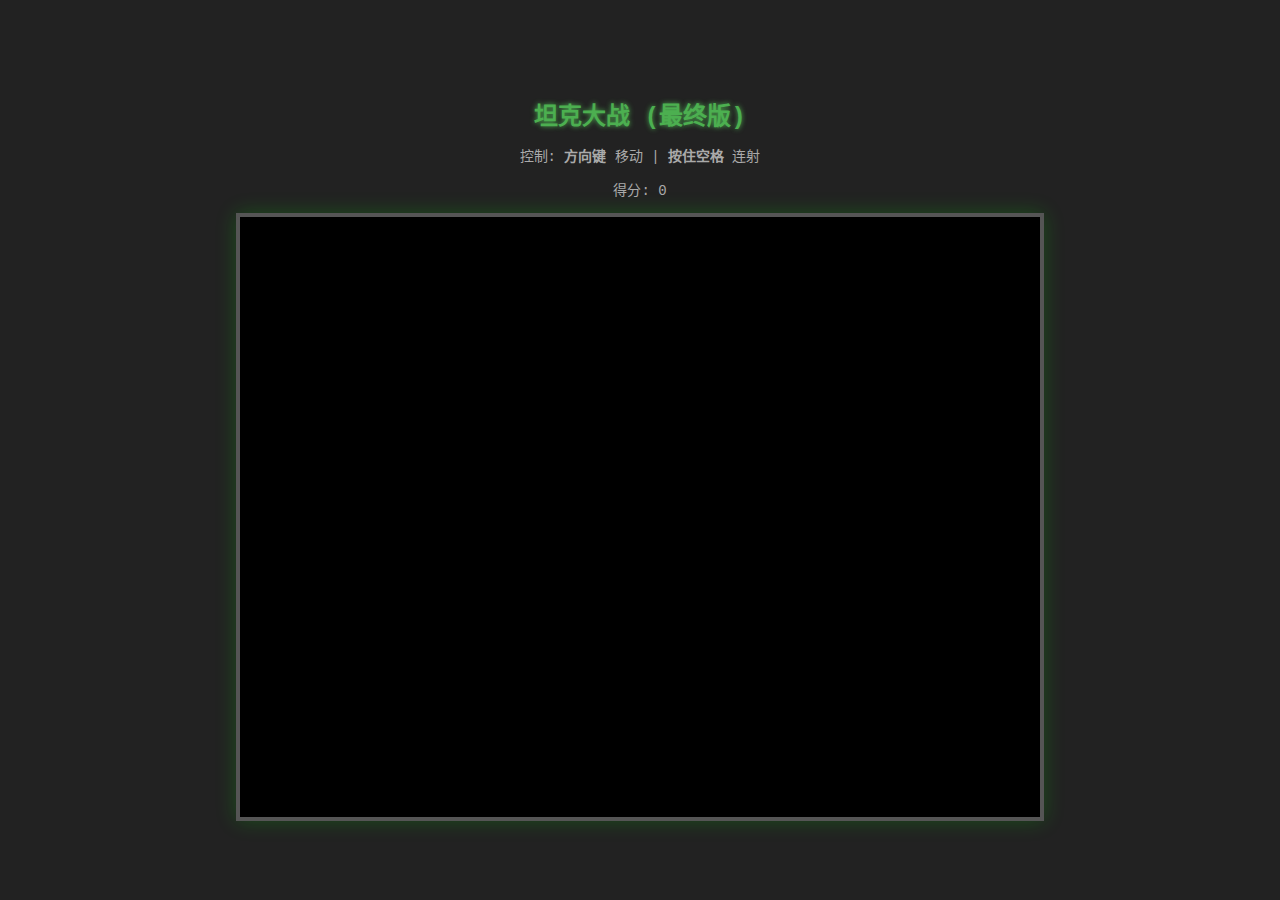
<file: index.html>
<!DOCTYPE html>
<html lang="zh-CN">

<head>
  <meta charset="UTF-8">
  <meta name="viewport" content="width=device-width, initial-scale=1.0">
  <title>网页坦克大战 (最终版)</title>
  <link rel="stylesheet" href="./坦克大战.css">
</head>

<body>

  <div class="game-container">
    <h1>坦克大战 (最终版)</h1>
    <div class="info-panel">
      <p>控制: <strong>方向键</strong> 移动 | <strong>按住空格</strong> 连射</p>
      <p>得分: <span id="score">0</span></p>
    </div>

    <canvas id="gameCanvas" width="800" height="600"></canvas>

    <div id="gameOverModal" class="modal">
      <div class="modal-content">
        <h2 style="color: red;">GAME OVER</h2>
        <p>最终得分: <span id="finalScore">0</span></p>
        <button id="restartBtn">重新开始</button>
      </div>
    </div>
  </div>

  <script src="./objects.js"></script>
  <script src="./main.js"></script>

</body>

</html>
</file>
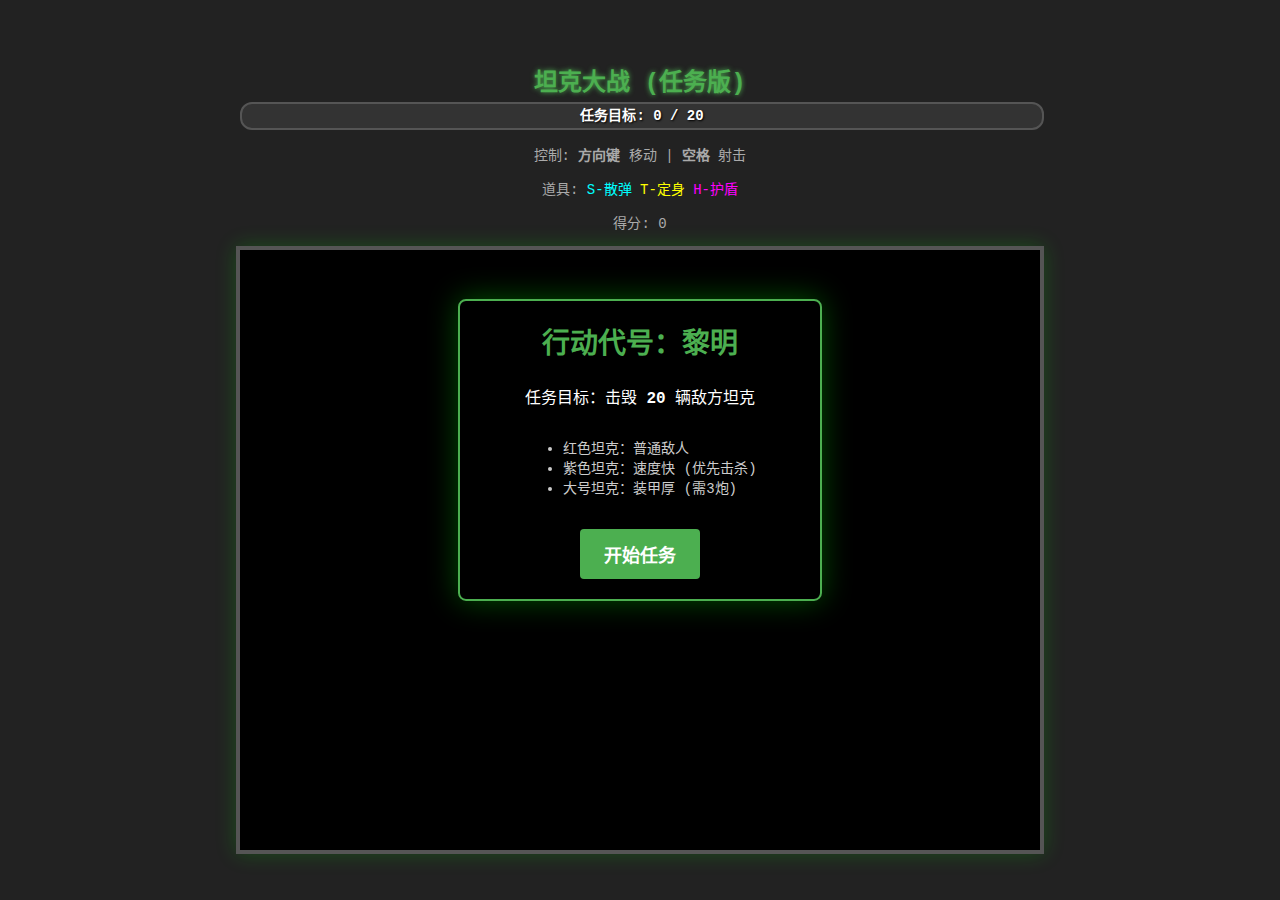
<file: 坦克大战.html>
<!DOCTYPE html>
<html lang="zh-CN">

<head>
  <meta charset="UTF-8">
  <meta name="viewport" content="width=device-width, initial-scale=1.0">
  <title>网页坦克大战 (任务版)</title>
  <link rel="stylesheet" href="./坦克大战.css">
</head>

<body>

  <div class="game-container">
    <h1>坦克大战 (任务版)</h1>

    <div class="mission-panel">
      <div class="progress-container">
        <div id="progressBar" class="progress-bar"></div>
        <span id="progressText" class="progress-text">任务目标: 0 / 20</span>
      </div>
    </div>

    <div class="info-panel">
      <p>控制: <strong>方向键</strong> 移动 | <strong>空格</strong> 射击</p>
      <p>道具: <span style="color:#00FFFF">S-散弹</span> <span style="color:#FFFF00">T-定身</span> <span
          style="color:#FF00FF">H-护盾</span></p>
      <p>得分: <span id="score">0</span></p>
    </div>

    <canvas id="gameCanvas" width="800" height="600"></canvas>

    <div id="startScreen" class="modal" style="display: block;">
      <div class="modal-content">
        <h2 style="color: #4CAF50;">行动代号：黎明</h2>
        <p>任务目标：击毁 <strong>20</strong> 辆敌方坦克</p>
        <ul style="text-align: left; display: inline-block; font-size: 14px; color: #ccc;">
          <li>红色坦克：普通敌人</li>
          <li>紫色坦克：速度快 (优先击杀)</li>
          <li>大号坦克：装甲厚 (需3炮)</li>
        </ul>
        <br><br>
        <button id="startBtn">开始任务</button>
      </div>
    </div>

    <div id="gameOverModal" class="modal">
      <div class="modal-content">
        <h2 style="color: red;">任务失败</h2>
        <p>最终得分: <span id="finalScore">0</span></p>
        <button id="restartBtn">重新挑战</button>
      </div>
    </div>

    <div id="victoryModal" class="modal">
      <div class="modal-content" style="border-color: gold; box-shadow: 0 0 30px rgba(255, 215, 0, 0.4);">
        <h2 style="color: gold; text-shadow: 0 0 10px gold;">任务完成！</h2>
        <p style="color: #fff;">你成功击退了敌军进攻！</p>
        <p>最终得分: <span id="victoryScore">0</span></p>
        <button id="victoryBtn" style="background-color: gold; color: black;">再次游玩</button>
      </div>
    </div>
  </div>

  <script src="./objects.js"></script>
  <script src="./main.js"></script>

</body>

</html>
</file>
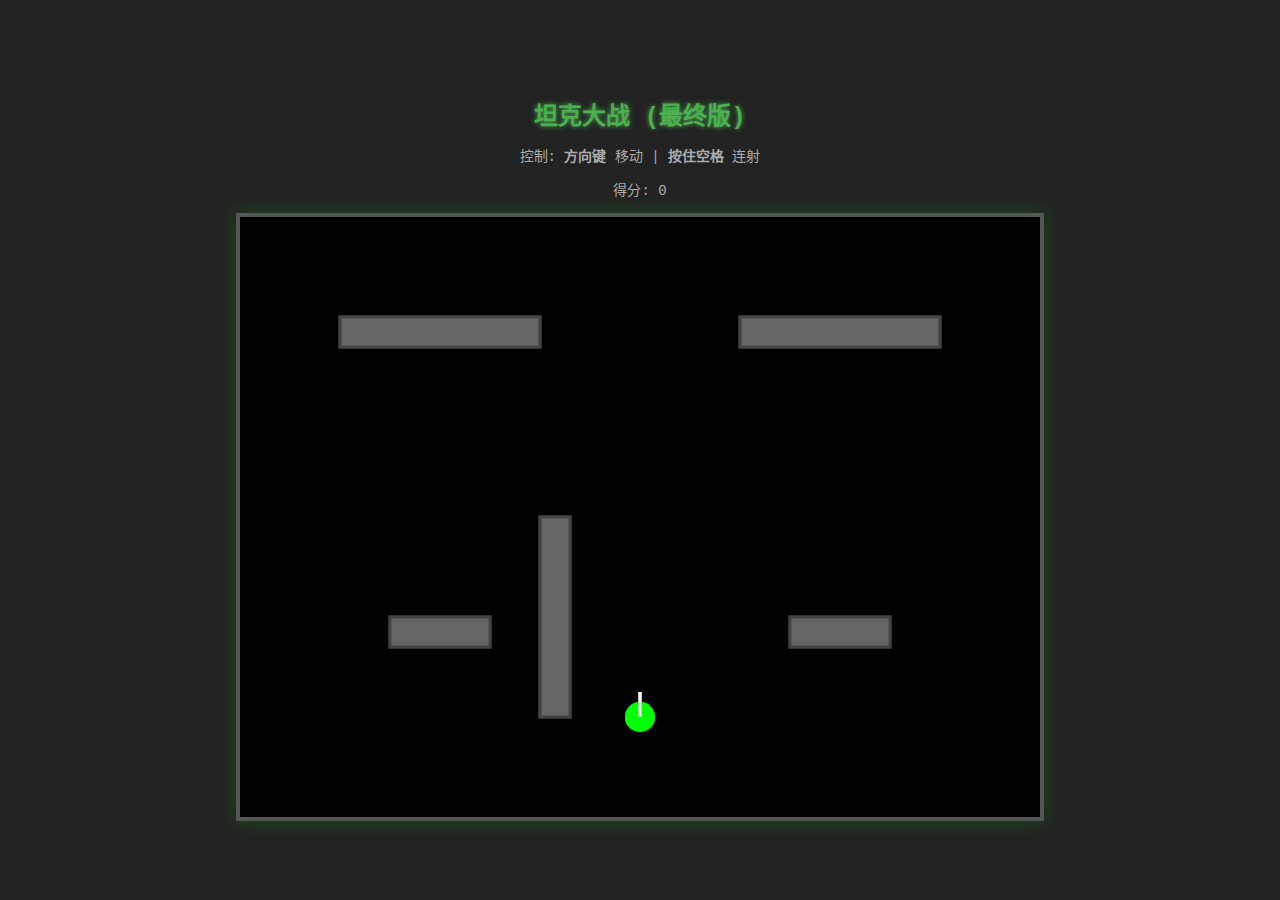
<file: 创意作品/html文件/坦克大战.html>
<!DOCTYPE html>
<html lang="zh-CN">

<head>
  <meta charset="UTF-8">
  <meta name="viewport" content="width=device-width, initial-scale=1.0">
  <title>网页坦克大战 (最终版)</title>
  <link rel="stylesheet" href="/创意作品/css文件/坦克大战.css">
</head>

<body>

  <div class="game-container">
    <h1>坦克大战 (最终版)</h1>
    <div class="info-panel">
      <p>控制: <strong>方向键</strong> 移动 | <strong>按住空格</strong> 连射</p>
      <p>得分: <span id="score">0</span></p>
    </div>

    <canvas id="gameCanvas" width="800" height="600"></canvas>

    <div id="gameOverModal" class="modal">
      <div class="modal-content">
        <h2 style="color: red;">GAME OVER</h2>
        <p>最终得分: <span id="finalScore">0</span></p>
        <button id="restartBtn">重新开始</button>
      </div>
    </div>
  </div>

  <script src="/创意作品/js文件/objects.js"></script>
  <script src="/创意作品/js文件/main.js"></script>

</body>

</html>
</file>
<file: 坦克大战.css>
body {
  background-color: #222;
  color: white;
  font-family: 'Courier New', Courier, monospace;
  display: flex;
  justify-content: center;
  align-items: center;
  height: 100vh;
  margin: 0;
}

.game-container {
  text-align: center;
  position: relative;
}

h1 {
  margin-bottom: 5px;
  font-size: 24px;
  color: #4CAF50;
  text-shadow: 0 0 5px #4CAF50;
}

/* --- 【新增】进度条样式 --- */
.mission-panel {
  width: 800px;
  margin: 0 auto 10px auto;
}

.progress-container {
  width: 100%;
  height: 24px;
  background-color: #333;
  border: 2px solid #555;
  position: relative;
  border-radius: 12px;
  overflow: hidden;
}

.progress-bar {
  width: 0%;
  /* JS控制 */
  height: 100%;
  background: linear-gradient(90deg, #4CAF50, #00FF00);
  transition: width 0.3s ease-out;
}

.progress-text {
  position: absolute;
  top: 0;
  left: 0;
  width: 100%;
  height: 100%;
  line-height: 24px;
  font-size: 14px;
  font-weight: bold;
  text-shadow: 1px 1px 2px black;
  z-index: 2;
}

.info-panel {
  margin-bottom: 10px;
  font-size: 14px;
  color: #aaa;
}

canvas {
  background-color: #000;
  border: 4px solid #555;
  box-shadow: 0 0 20px rgba(0, 255, 0, 0.2);
  display: block;
  margin: 0 auto;
}

/* 弹窗通用样式 */
.modal {
  display: none;
  position: absolute;
  top: 50%;
  left: 50%;
  transform: translate(-50%, -50%);
  width: 320px;
  background-color: rgba(0, 0, 0, 0.95);
  border: 2px solid #4CAF50;
  padding: 20px;
  box-shadow: 0 0 30px rgba(0, 255, 0, 0.3);
  z-index: 20;
  text-align: center;
  border-radius: 8px;
}

.modal-content h2 {
  margin-top: 0;
  font-size: 28px;
}

.modal-content p {
  font-size: 16px;
  margin: 15px 0;
}

button {
  background-color: #4CAF50;
  color: white;
  border: none;
  padding: 12px 24px;
  font-size: 18px;
  cursor: pointer;
  font-family: inherit;
  font-weight: bold;
  border-radius: 4px;
  transition: 0.2s;
}

button:hover {
  filter: brightness(1.2);
  transform: scale(1.05);
}
</file>
<file: 创意作品/css文件/坦克大战.css>
body {
  background-color: #222;
  color: white;
  font-family: 'Courier New', Courier, monospace;
  display: flex;
  justify-content: center;
  align-items: center;
  height: 100vh;
  margin: 0;
}

.game-container {
  text-align: center;
  position: relative;
  /* 为了让弹窗能定位 */
}

h1 {
  margin-bottom: 10px;
  font-size: 24px;
  color: #4CAF50;
  text-shadow: 0 0 5px #4CAF50;
}

.info-panel {
  margin-bottom: 10px;
  font-size: 14px;
  color: #aaa;
}

canvas {
  background-color: #000;
  border: 4px solid #555;
  box-shadow: 0 0 20px rgba(0, 255, 0, 0.2);
  display: block;
  margin: 0 auto;
  cursor: crosshair;
}

/* --- 【新增】弹窗样式 --- */
.modal {
  display: none;
  /* 默认不显示 */
  position: absolute;
  top: 50%;
  left: 50%;
  transform: translate(-50%, -50%);
  width: 300px;
  background-color: rgba(0, 0, 0, 0.9);
  border: 2px solid #4CAF50;
  padding: 20px;
  box-shadow: 0 0 20px rgba(255, 0, 0, 0.5);
  z-index: 10;
  text-align: center;
}

.modal-content h2 {
  margin-top: 0;
  font-size: 32px;
}

.modal-content p {
  font-size: 18px;
  margin: 20px 0;
}

button {
  background-color: #4CAF50;
  color: white;
  border: none;
  padding: 10px 20px;
  font-size: 16px;
  cursor: pointer;
  font-family: inherit;
  text-transform: uppercase;
  transition: background 0.3s;
}

button:hover {
  background-color: #45a049;
}
</file>
